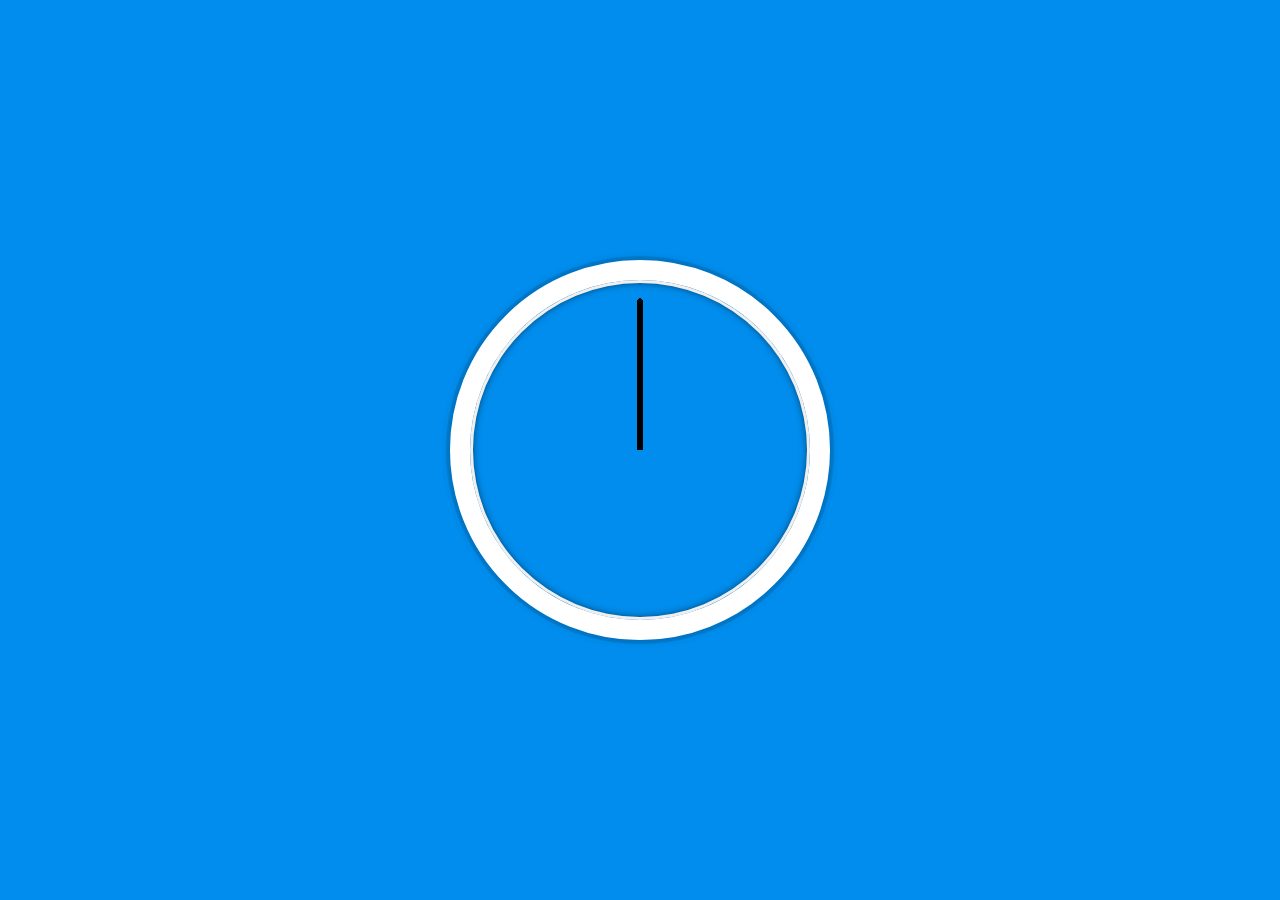
<file: 02 - JS and CSS Clock/index.html>
<!DOCTYPE html>
<html lang="en">
<head>
  <meta charset="UTF-8">
  <title>JS + CSS Clock</title>
</head>
<body>


    <div class="clock">
      <div class="clock-face">
        <div class="hand hour-hand"></div>
        <div class="hand min-hand"></div>
        <div class="hand second-hand"></div>
      </div>
    </div>


  <style>
    html {
      background: #018DED url(https://unsplash.it/1500/1000?image=881&blur=5);
      background-size: cover;
      font-family: 'helvetica neue';
      text-align: center;
      font-size: 10px;
    }

    body {
      margin: 0;
      font-size: 2rem;
      display: flex;
      flex: 1;
      min-height: 100vh;
      align-items: center;
    }

    .clock {
      width: 30rem;
      height: 30rem;
      border: 20px solid white;
      border-radius: 50%;
      margin: 50px auto;
      position: relative;
      padding: 2rem;
      box-shadow:
        0 0 0 4px rgba(0,0,0,0.1),
        inset 0 0 0 3px #EFEFEF,
        inset 0 0 10px black,
        0 0 10px rgba(0,0,0,0.2);
    }

    .clock-face {
      position: relative;
      width: 100%;
      height: 100%;
      transform: translateY(-3px); /* account for the height of the clock hands */
    }

    .hand {
    width: 50%;
    height: 6px;
    background: black;
    position: absolute;
    top: 50%;
    transform: rotate(90deg);
    transform-origin: 100%;
    transition: all 0.05s;
    transition-timing-function: cubic-bezier(0.42, 1.53, 0.66, 2.31);
}

.second-hand {
  height: 2px;
}

.min-hand {
  height: 4px;
}

.hour-hand {
  height: 6px;
}

  </style>

  <script>
    const secondHand = document.querySelector('.second-hand');
    const minHand = document.querySelector('.min-hand');
    const hourHand = document.querySelector('.hour-hand');

function setDate() {

  const now = new Date();
  const seconds = now.getSeconds();
  const secondsDegree = ((seconds/60)*360) + 90;
  secondHand.style.transform = `rotate(${secondsDegree}deg)`

  const mins = now.getMinutes();
  const minsDegree = ((mins/60)*360) + 90;
  minHand.style.transform = `rotate(${minsDegree}deg)`

  const hours = now.getHours();
  const hoursDegree = ((hours/12)*360) + 90;
  hourHand.style.transform = `rotate(${hoursDegree}deg)`
  
}
setInterval(setDate, 1000);
  </script>
</body>
</html>
</file>
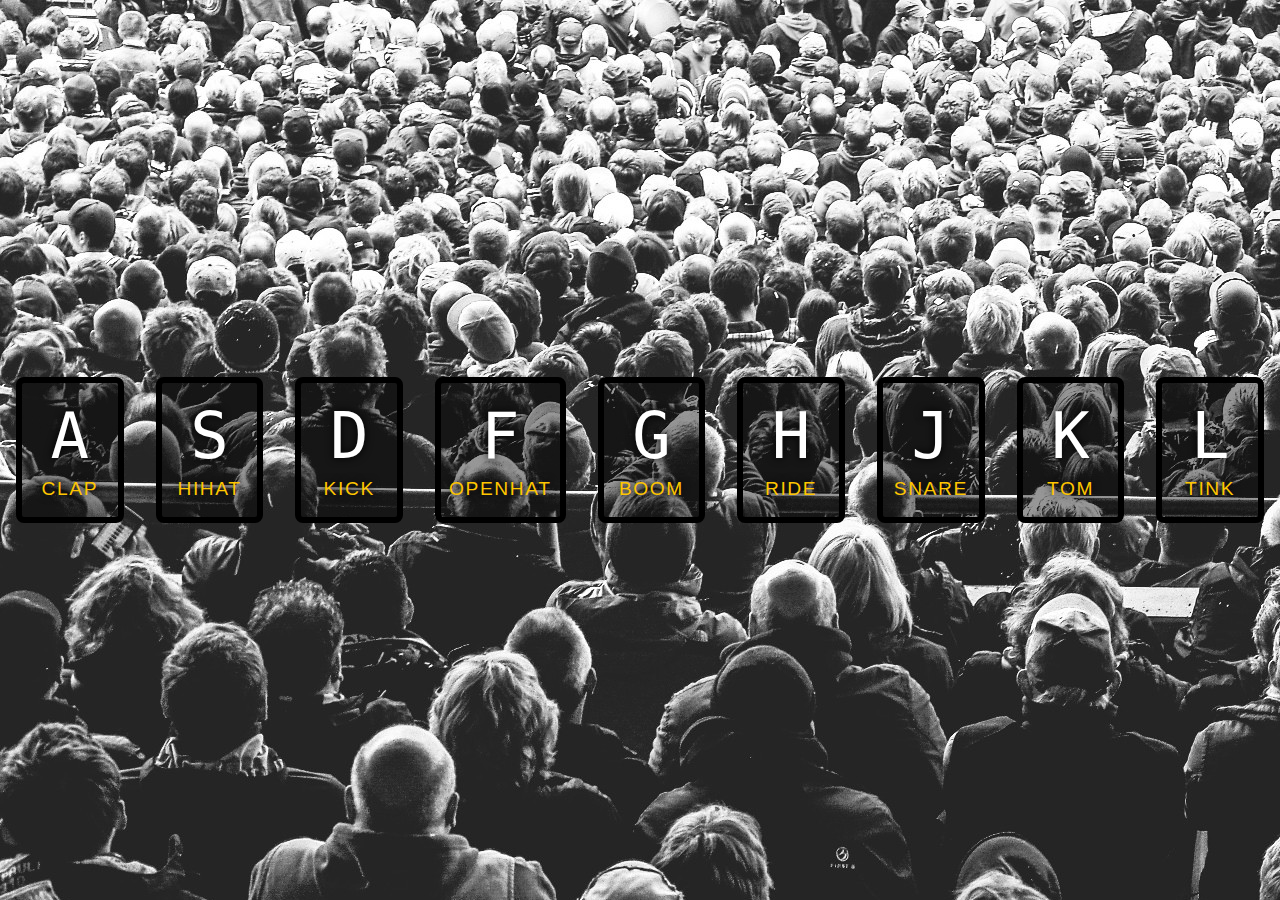
<file: JavaScript Drum Kit/index.html>
<!DOCTYPE html>
<html lang="en">
<head>
    <link rel="stylesheet" href="styles.css">
    <title>Drum Kit</title>
</head>
<body>
    <div class="keys">
        <div data-key="65" class="key">
            <kbd>A</kbd>
            <span class="sound">CLAP</span>
        </div>
        <div data-key="83" class="key">
            <kbd>S</kbd>
            <span class="sound">HIHAT</span>
        </div>
        <div data-key="68" class="key">
            <kbd>D</kbd>
            <span class="sound">KICK</span>
        </div>
        <div data-key="70" class="key">
            <kbd>F</kbd>
            <span class="sound">OPENHAT</span>
        </div>
        <div data-key="71" class="key">
            <kbd>G</kbd>
            <span class="sound">BOOM</span>
        </div>
        <div data-key="72" class="key">
            <kbd>H</kbd>
            <span class="sound">RIDE</span>
        </div>
        <div data-key="74" class="key">
            <kbd>J</kbd>
            <span class="sound">SNARE</span>
        </div>
        <div data-key="75" class="key">
            <kbd>K</kbd>
            <span class="sound">TOM</span>
        </div>
        <div data-key="76" class="key">
            <kbd>L</kbd>
            <span class="sound">TINK</span>
        </div>
    </div>

    <audio data-key="65" src="sounds/clap.wav"></audio>
    <audio data-key="83" src="sounds/hihat.wav"></audio>
    <audio data-key="68" src="sounds/kick.wav"></audio>
    <audio data-key="70" src="sounds/openhat.wav"></audio>
    <audio data-key="71" src="sounds/boom.wav"></audio>
    <audio data-key="72" src="sounds/ride.wav"></audio>
    <audio data-key="74" src="sounds/snare.wav"></audio>
    <audio data-key="75" src="sounds/tom.wav"></audio>
    <audio data-key="76" src="sounds/tink.wav"></audio>

    <script>

function removeTransition(e) {
    if (e.propertyName !== 'transform') return;
    e.target.classList.remove('playing');
  }
  
        function playSound(e) {
    const audio = document.querySelector(`audio[data-key="${e.keyCode}"]`);
    const key = document.querySelector(`div[data-key="${e.keyCode}"]`);
    if (!audio) return;

    key.classList.add('playing');
    audio.currentTime = 0;
    audio.play();
  }

  const keys = Array.from(document.querySelectorAll('.key'));
  keys.forEach(key => key.addEventListener('transitionend', removeTransition));
  window.addEventListener('keydown', playSound);
    </script>

</body>
</html>
</file>
<file: JavaScript Drum Kit/styles.css>
html {
    background-image: url("./background.jpg");
}

body, html {
    padding: 0;
    margin: 0;
    font-family: sans-serif;
}

.keys{
    display: flex;
    flex: 1;
    min-height: 100vh;
    align-items: center;
    justify-content: center;
}

.key {
    border: .4rem solid black;
    border-radius: .5rem;
    margin: 1rem;
    font-size: 1.5rem;
    padding: 1rem 0.5rem;
    transition: all .07s ease;
    width: 10rem;
    text-align: center;
    color: white;
    background: rgba(0, 0, 0, 0.4);
    text-shadow: 0 0 .5rem black;
}

kbd {
    display: block;
    font-size: 4rem;
}

.playing {
    transform: scale(1.1);
    border-color: #ffc600;
    box-shadow: 0 0 1rem #ffc600;
  }

.sound {
    font-size: 1.2rem;
    text-transform: uppercase;
    letter-spacing: .1rem;
    color: #ffc600;
  }
</file>
